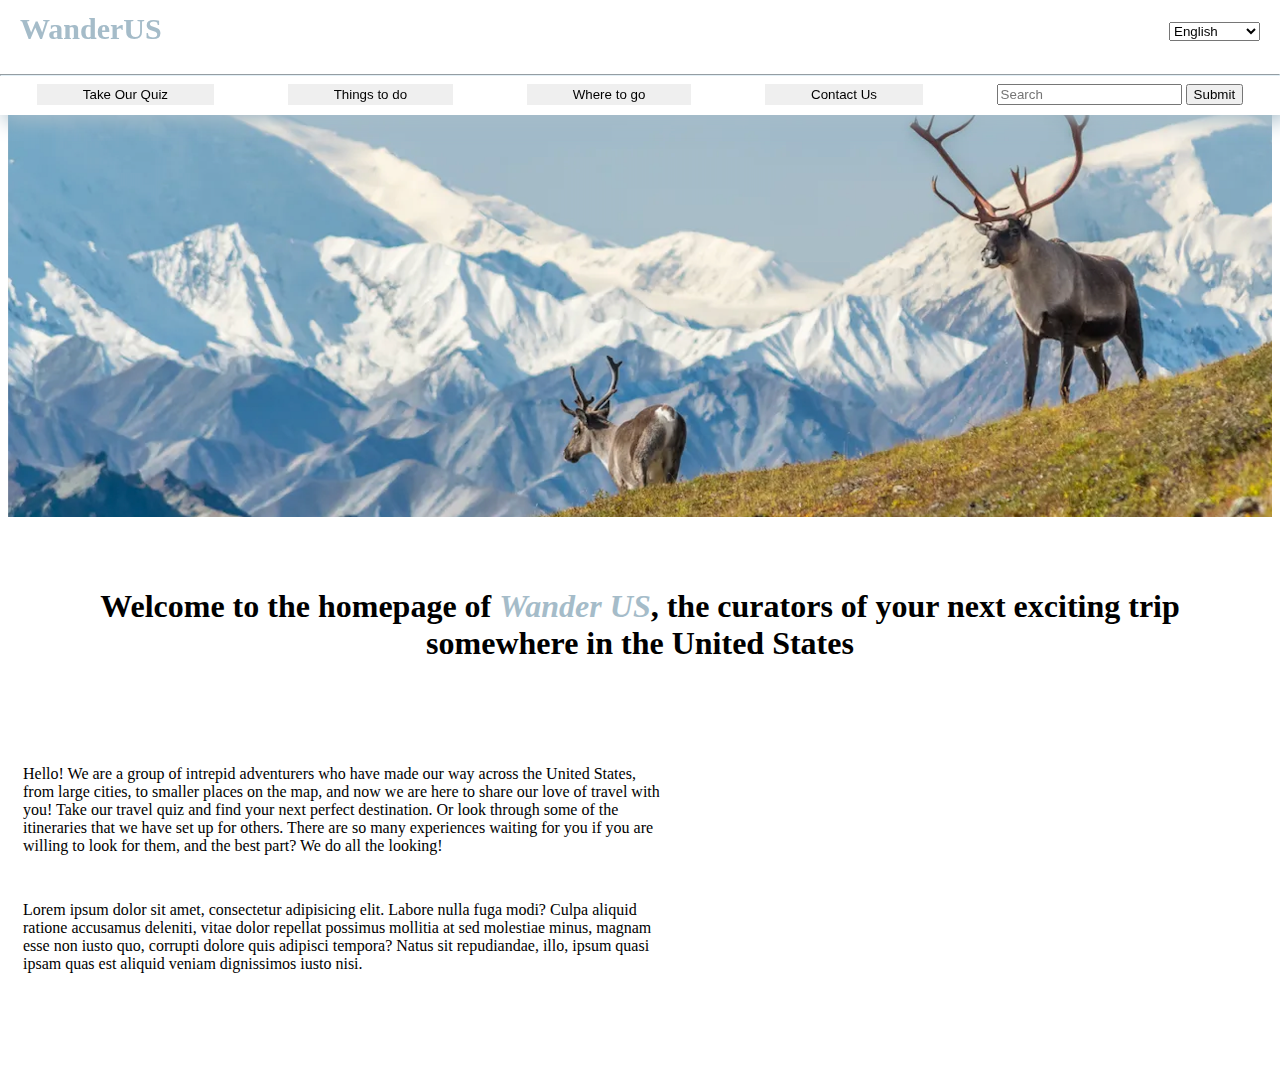
<file: pages/index.html>
<!DOCTYPE html>
<html lang="en">
  <head>
    <meta charset="UTF-8" />
    <meta name="viewport" content="width=device-width, initial-scale=1.0" />
    <title>Home Page</title>
    <link rel="stylesheet" href="../styles/index.css" />
    <style>
      .top-navigation-bar > h1 {
        color: #a5bcc9;
        font-size: 30px;
      }
    </style>
  </head>
  <body>
    <div class="main-container">
      <div class="navigation-bars">
        <div class="top-navigation-bar">
          <h1 style="padding-left: 20px">WanderUS</h1>
          <form class="languages" action="#">
            <label for="languages"></label>
            <select
              name="languages"
              id="language-options"
              placeholder="English"
            >
              <option value="English">English</option>
              <option value="Spanish">Español</option>
              <option value="French">Français</option>
              <option value="German">Deutsch</option>
              <option value="Italian">Italiano</option>
              <option value="Portuguese">Portuguese</option>
            </select>
          </form>
        </div>
        <hr />
        <div class="second-top-nav-bar">
          <button>
            <a
              style="
                color: black;
                text-decoration: none;
                padding: 2px 40px 2px 40px;
                flex-wrap: nowrap;
              "
              href="#"
              >Take Our Quiz</a
            >
          </button>
          <button>
            <a
              style="
                color: black;
                text-decoration: none;
                padding: 2px 40px 2px 40px;
                flex-wrap: nowrap;
              "
              href="../pages/page-two.html"
              >Things to do</a
            >
          </button>
          <button>
            <a
              style="
                color: black;
                text-decoration: none;
                padding: 2px 40px 2px 40px;
              "
              href="#"
              >Where to go</a
            >
          </button>
          <button>
            <a
              style="
                color: black;
                text-decoration: none;
                padding: 2px 40px 2px 40px;
              "
              href="../pages/page-three.html"
              >Contact Us</a
            >
          </button>
          <div class="search-bar">
            <input type="search" placeholder="Search" />
            <input type="submit" />
          </div>
        </div>
      </div>
      <div>
        <img src="../images/Denali.png" alt="" />
      </div>
      <div class="Welcome">
        <h1>
          Welcome to the homepage of <em style="color: #a5bcc9">Wander US</em>,
          the curators of your next exciting trip somewhere in the United States
        </h1>
      </div>
      <div id="who-we-are">
        <div class="paragraphs">
          <p>
            Hello! We are a group of intrepid adventurers who have made our way
            across the United States, from large cities, to smaller places on
            the map, and now we are here to share our love of travel with you!
            Take our travel quiz and find your next perfect destination. Or look
            through some of the itineraries that we have set up for others.
            There are so many experiences waiting for you if you are willing to
            look for them, and the best part? We do all the looking!
          </p>
          <p>
            Lorem ipsum dolor sit amet, consectetur adipisicing elit. Labore
            nulla fuga modi? Culpa aliquid ratione accusamus deleniti, vitae
            dolor repellat possimus mollitia at sed molestiae minus, magnam esse
            non iusto quo, corrupti dolore quis adipisci tempora? Natus sit
            repudiandae, illo, ipsum quasi ipsam quas est aliquid veniam
            dignissimos iusto nisi.
          </p>
        </div>
        <div class="video">
          <iframe
            width="560"
            height="315"
            src="https://www.youtube.com/embed/q2_c2_WfJFg?si=MvjZGMsmpSQ2_gih"
            title="YouTube video player"
            frameborder="0"
            allow="accelerometer; autoplay; clipboard-write; encrypted-media; gyroscope; picture-in-picture; web-share"
            referrerpolicy="strict-origin-when-cross-origin"
            allowfullscreen
          ></iframe>
        </div>
      </div>
    </div>
  </body>
</html>
</file>
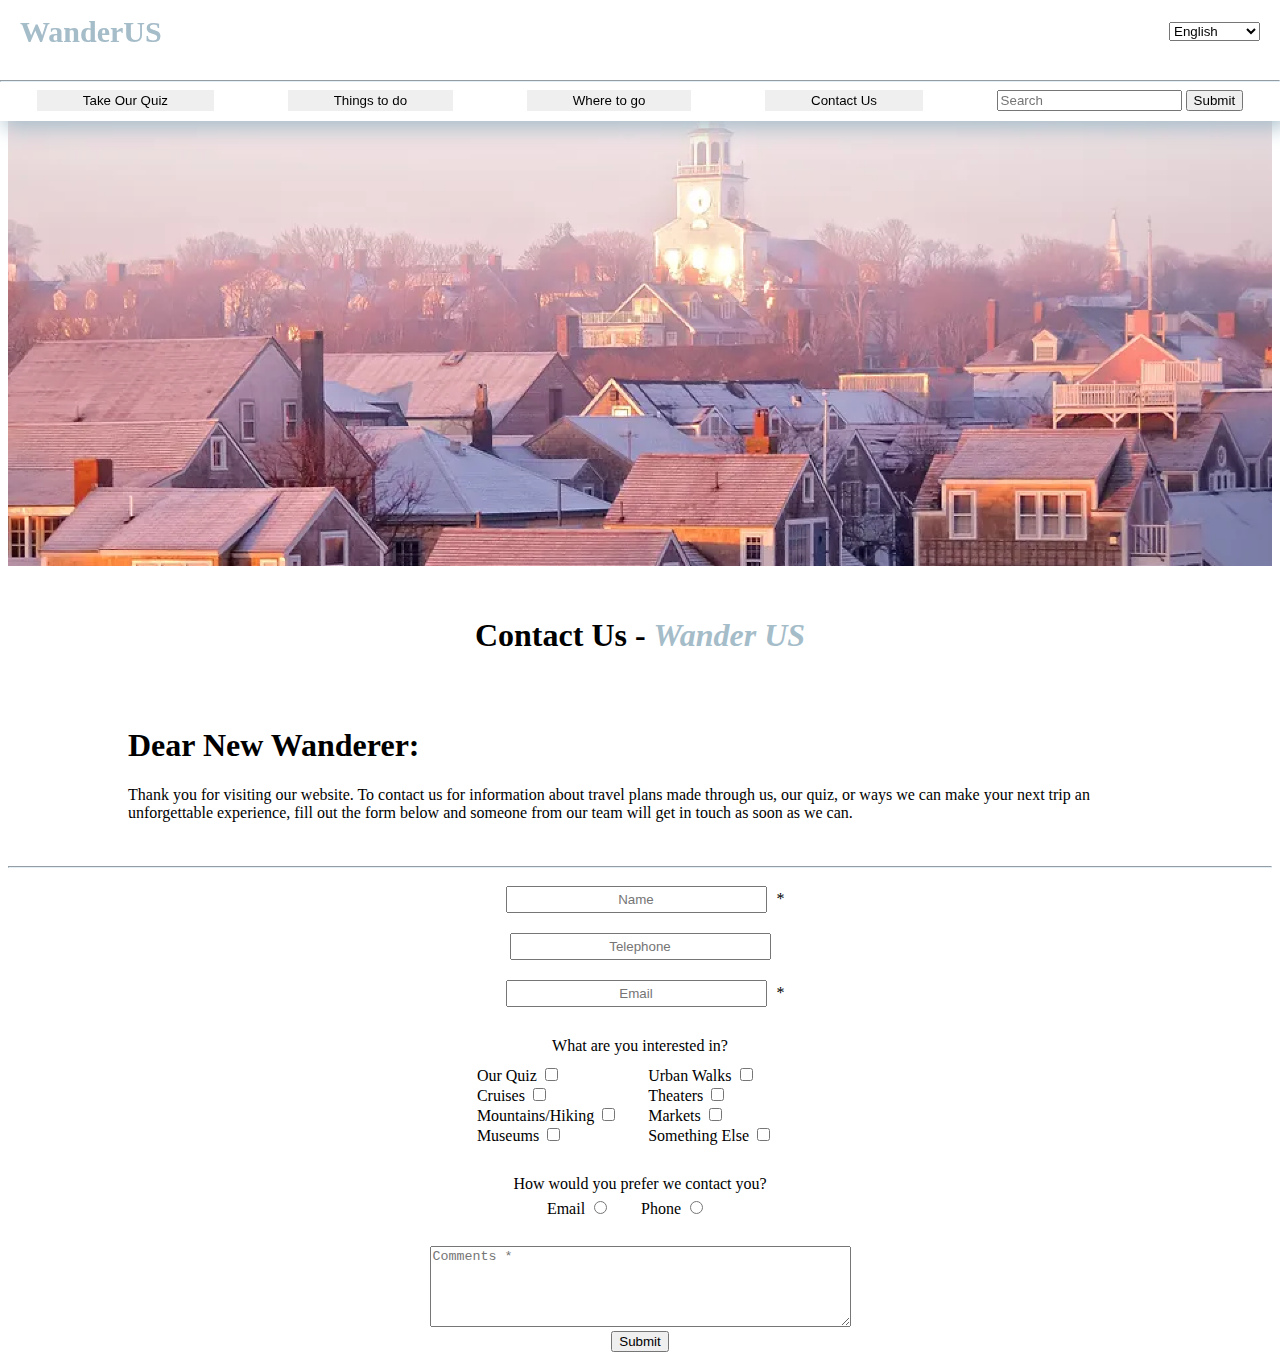
<file: pages/page-three.html>
<!DOCTYPE html>
<html lang="en">
  <head>
    <meta charset="UTF-8" />
    <meta name="viewport" content="width=device-width, initial-scale=1.0" />
    <title>Contact Us</title>
    <link rel="stylesheet" href="../styles/page-three.css" />
  </head>
  <body>
    <div class="main-container">
      <div class="navigation-bars">
        <div class="top-navigation-bar">
          <h1>
            <a
              style="
                color: #a5bcc9;
                font-size: 30px;
                text-decoration: none;
                padding-left: 20px;
              "
              href="../pages/index.html"
              >WanderUS
            </a>
          </h1>
          <form class="languages" action="#">
            <label for="languages"></label>
            <select
              name="languages"
              id="language-options"
              placeholder="English"
            >
              <option value="English">English</option>
              <option value="Spanish">Español</option>
              <option value="French">Français</option>
              <option value="German">Deutsch</option>
              <option value="Italian">Italiano</option>
              <option value="Portuguese">Portuguese</option>
            </select>
          </form>
        </div>
        <hr />
        <div class="second-top-nav-bar">
          <button>
            <a
              style="
                color: black;
                text-decoration: none;
                padding: 2px 40px 2px 40px;
                flex-wrap: nowrap;
              "
              href="#"
              >Take Our Quiz</a
            >
          </button>
          <button>
            <a
              style="
                color: black;
                text-decoration: none;
                padding: 2px 40px 2px 40px;
                flex-wrap: nowrap;
              "
              href="../pages/page-two.html"
              >Things to do</a
            >
          </button>
          <button>
            <a
              style="
                color: black;
                text-decoration: none;
                padding: 2px 40px 2px 40px;
              "
              href="#"
              >Where to go</a
            >
          </button>
          <button>
            <a
              style="
                color: black;
                text-decoration: none;
                padding: 2px 40px 2px 40px;
              "
              href="../pages/page-three.html"
              >Contact Us</a
            >
          </button>
          <div class="search-bar">
            <input type="search" placeholder="Search" />
            <input type="submit" />
          </div>
        </div>
      </div>
      <div class="nantucket">
        <img
          src="../images/nantucket.png"
          alt="Sunrise over Nantucket Island"
        />
      </div>
      <div class="contact">
        <h1>Contact Us - <em style="color: #a5bcc9">Wander US</em></h1>
      </div>
      <div class="dear-wanderer">
        <h1>Dear New Wanderer:</h1>
        <p>
          Thank you for visiting our website. To contact us for information
          about travel plans made through us, our quiz, or ways we can make your
          next trip an unforgettable experience, fill out the form below and
          someone from our team will get in touch as soon as we can.
        </p>
      </div>
      <hr />
      <div class="contact-form">
        <form action="#">
          <input type="text" class="name" placeholder="Name" required />*
          <br />
          <input type="tel" class="phone" placeholder="Telephone" />
          <br />
          <input type="email" class="email" placeholder="Email" required />*
          <br />
          <fieldset class="checkboxes">
            <legend>What are you interested in?</legend>
            <div class="left-checkboxes">
              <label for="checkbox"
                >Our Quiz
                <input type="checkbox" name="checkbox" id="checkbox" />
              </label>
              <br />
              <label for="checkbox"
                >Cruises
                <input type="checkbox" name="checkbox2" id="checkbox2" />
              </label>
              <br />
              <label for="checkbox"
                >Mountains/Hiking
                <input type="checkbox" name="checkbox3" id="checkbox3" />
              </label>
              <br />
              <label for="checkbox"
                >Museums
                <input type="checkbox" name="checkbox4" id="checkbox4" />
              </label>
              <br />
            </div>
            <div class="right-checkboxes">
              <label for="checkbox"
                >Urban Walks
                <input type="checkbox" name="checkbox5" id="checkbox5" />
              </label>
              <br />
              <label for="checkbox"
                >Theaters
                <input type="checkbox" name="checkbox6" id="checkbox6" />
              </label>
              <br />
              <label for="checkbox"
                >Markets
                <input type="checkbox" name="checkbox7" id="checkbox7" />
              </label>
              <br />
              <label for="checkbox"
                >Something Else
                <input type="checkbox" name="checkbox8" id="checkbox8" />
              </label>
            </div>
          </fieldset>
          <fieldset class="radio">
            <legend>How would you prefer we contact you?</legend>
            <label for="radio">
              Email <input type="radio" name="radio" id="radio" />
            </label>
            <label for="radio">
              Phone <input type="radio" name="radio2" id="radio2" />
            </label>
          </fieldset>
          <br />
          <textarea
            rows="5"
            cols="50"
            placeholder="Comments *"
            required
          ></textarea>
          <br />
          <input type="submit" />
        </form>
      </div>
    </div>
  </body>
</html>
</file>
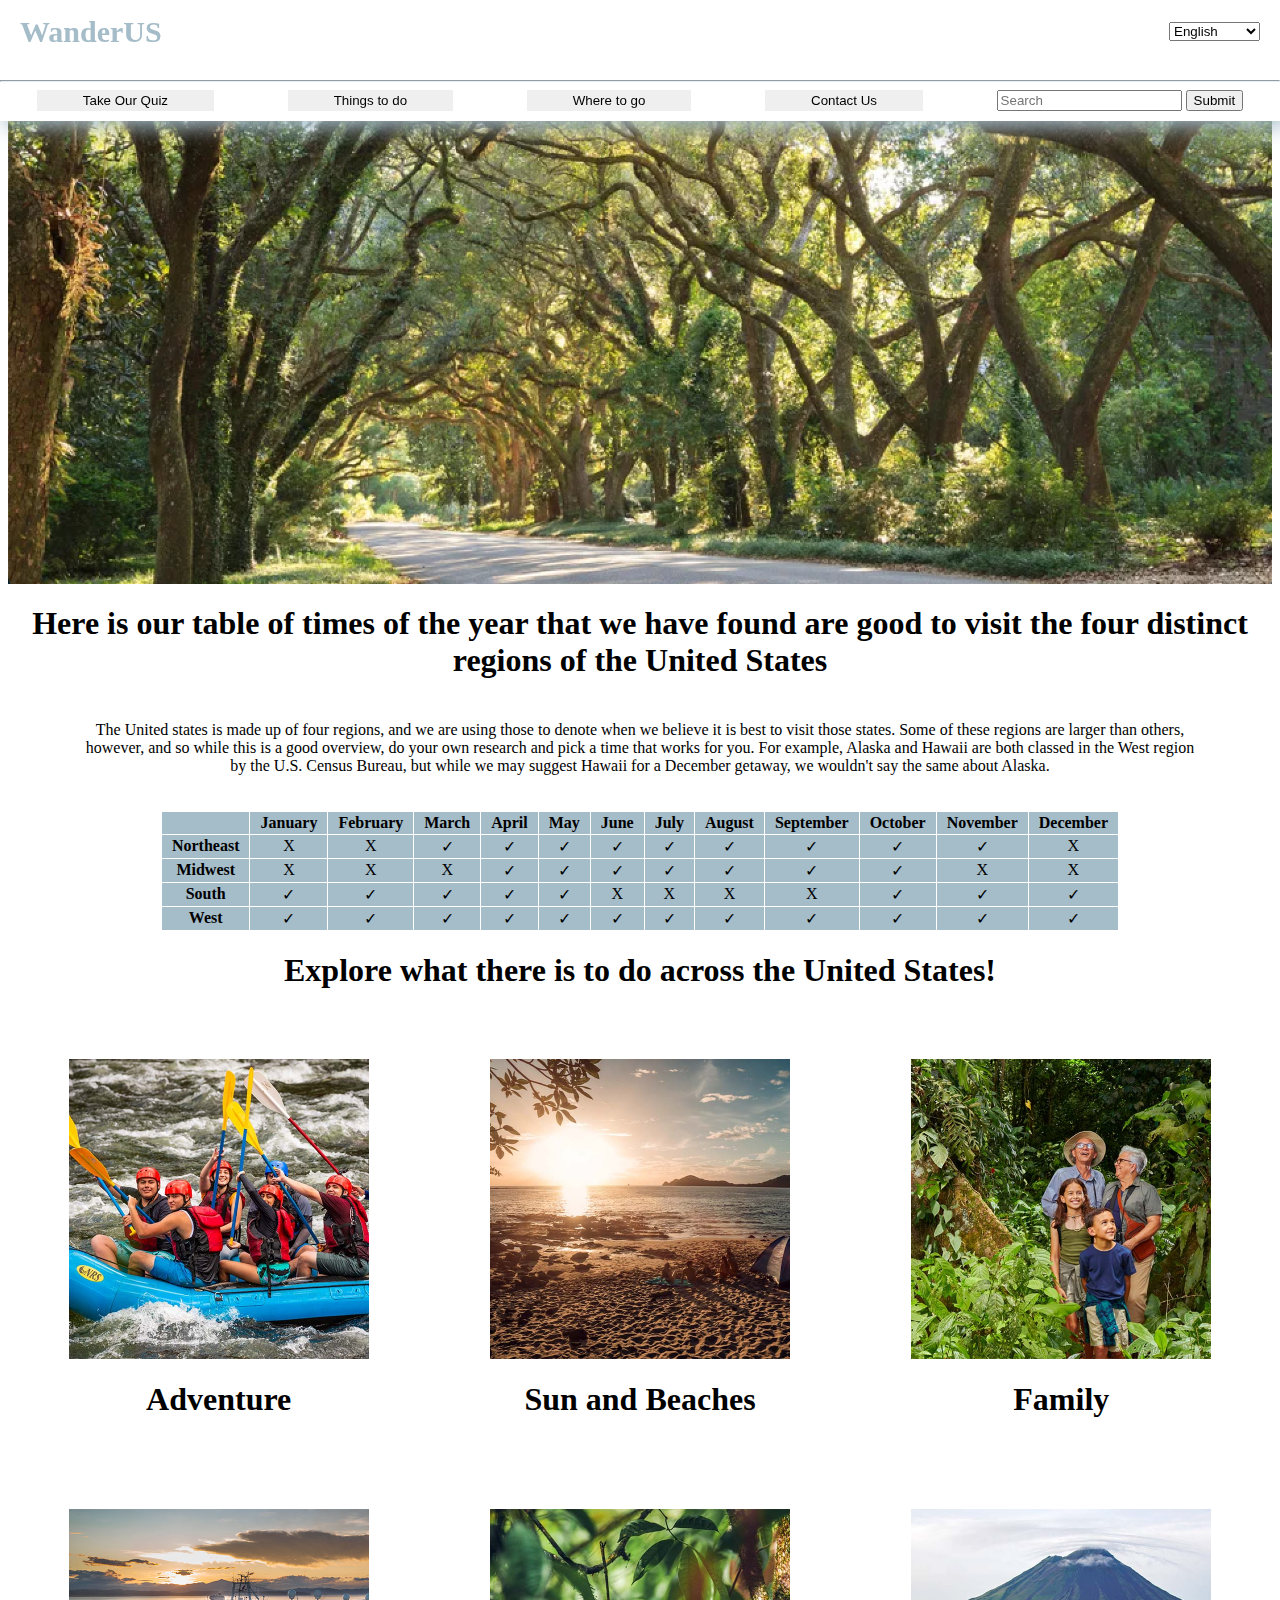
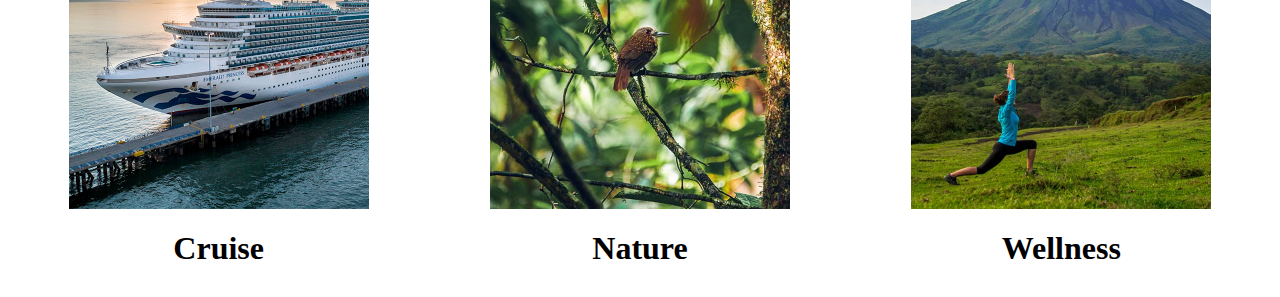
<file: pages/page-two.html>
<!DOCTYPE html>
<html lang="en">
  <head>
    <meta charset="UTF-8" />
    <meta name="viewport" content="width=device-width, initial-scale=1.0" />
    <title>Things to do</title>
    <link rel="stylesheet" href="../styles/page-two.css" />
  </head>
  <body>
    <div class="main-container">
      <div class="navigation-bars">
        <div class="top-navigation-bar">
          <h1>
            <a
              style="
                color: #a5bcc9;
                font-size: 30px;
                text-decoration: none;
                padding-left: 20px;
              "
              href="../pages/index.html"
              >WanderUS
            </a>
          </h1>
          <form class="languages" action="#">
            <label for="languages"></label>
            <select
              name="languages"
              id="language-options"
              placeholder="English"
            >
              <option value="English">English</option>
              <option value="Spanish">Español</option>
              <option value="French">Français</option>
              <option value="German">Deutsch</option>
              <option value="Italian">Italiano</option>
              <option value="Portuguese">Portuguese</option>
            </select>
          </form>
        </div>
        <hr />
        <div class="second-top-nav-bar">
          <button>
            <a
              style="
                color: black;
                text-decoration: none;
                padding: 2px 40px 2px 40px;
                flex-wrap: nowrap;
              "
              href="#"
              >Take Our Quiz</a
            >
          </button>
          <button>
            <a
              style="
                color: black;
                text-decoration: none;
                padding: 2px 40px 2px 40px;
                flex-wrap: nowrap;
              "
              href="../pages/page-two.html"
              >Things to do</a
            >
          </button>
          <button>
            <a
              style="
                color: black;
                text-decoration: none;
                padding: 2px 40px 2px 40px;
              "
              href="#"
              >Where to go</a
            >
          </button>
          <button>
            <a
              style="
                color: black;
                text-decoration: none;
                padding: 2px 40px 2px 40px;
              "
              href="../pages/page-three.html"
              >Contact Us</a
            >
          </button>
          <div class="search-bar">
            <input type="search" placeholder="Search" />
            <input type="submit" />
          </div>
        </div>
      </div>
      <div id="spanish-moss">
        <img src="../images/Spanish-moss.png" alt="Spanish Moss" />
      </div>
      <div class="table">
        <h1>
          Here is our table of times of the year that we have found are good to
          visit the four distinct regions of the United States
        </h1>
        <p>
          The United states is made up of four regions, and we are using those
          to denote when we believe it is best to visit those states. Some of
          these regions are larger than others, however, and so while this is a
          good overview, do your own research and pick a time that works for
          you. For example, Alaska and Hawaii are both classed in the West
          region by the U.S. Census Bureau, but while we may suggest Hawaii for
          a December getaway, we wouldn't say the same about Alaska.
        </p>
        <table class="weather-table">
          <thead>
            <tr>
              <th></th>
              <th>January</th>
              <th>February</th>
              <th>March</th>
              <th>April</th>
              <th>May</th>
              <th>June</th>
              <th>July</th>
              <th>August</th>
              <th>September</th>
              <th>October</th>
              <th>November</th>
              <th>December</th>
            </tr>
          </thead>
          <tbody>
            <tr>
              <td><strong>Northeast</strong></td>
              <td>X</td>
              <td>X</td>
              <td>✓</td>
              <td>✓</td>
              <td>✓</td>
              <td>✓</td>
              <td>✓</td>
              <td>✓</td>
              <td>✓</td>
              <td>✓</td>
              <td>✓</td>
              <td>X</td>
            </tr>
            <tr>
              <td><strong>Midwest</strong></td>
              <td>X</td>
              <td>X</td>
              <td>X</td>
              <td>✓</td>
              <td>✓</td>
              <td>✓</td>
              <td>✓</td>
              <td>✓</td>
              <td>✓</td>
              <td>✓</td>
              <td>X</td>
              <td>X</td>
            </tr>
            <tr>
              <td><strong>South</strong></td>
              <td>✓</td>
              <td>✓</td>
              <td>✓</td>
              <td>✓</td>
              <td>✓</td>
              <td>X</td>
              <td>X</td>
              <td>X</td>
              <td>X</td>
              <td>✓</td>
              <td>✓</td>
              <td>✓</td>
            </tr>
            <tr>
              <td><strong>West</strong></td>
              <td>✓</td>
              <td>✓</td>
              <td>✓</td>
              <td>✓</td>
              <td>✓</td>
              <td>✓</td>
              <td>✓</td>
              <td>✓</td>
              <td>✓</td>
              <td>✓</td>
              <td>✓</td>
              <td>✓</td>
            </tr>
          </tbody>
        </table>
      </div>
      <div class="things-to-do">
        <h1>Explore what there is to do across the United States!</h1>
        <div id="top-3">
          <div class="adventure">
            <img src="../images/Grid-Adventure.jpg" alt="adventure kayaking" />
            <h1>Adventure</h1>
          </div>
          <div class="beach">
            <img src="../images/beach-grid.jpg" alt="beaches" />
            <h1>Sun and Beaches</h1>
          </div>
          <div class="family">
            <img src="../images/family-travel.jpg" alt="family" />
            <h1>Family</h1>
          </div>
        </div>
        <div class="bottom-3">
          <div class="cruise">
            <img src="../images/cruise-grid.jpg" alt="cruise" />
            <h1>Cruise</h1>
          </div>
          <div class="birds">
            <img src="../images/birdwatching-grid.jpg" alt="beaches" />
            <h1>Nature</h1>
          </div>
          <div class="wellness">
            <img src="../images/Grid-Wellness.jpg" alt="wellness" />
            <h1>Wellness</h1>
          </div>
        </div>
      </div>
    </div>
  </body>
</html>
</file>
<file: styles/index.css>
/* body {
  margin-left: 0;
} */

.navigation-bars {
  position: fixed;
  top: 0;
  width: 100%;
  background-color: white;
  box-shadow: 5px 5px 20px 1px #a5bcc9;
  margin: -8px;
}

.top-navigation-bar {
  display: flex;
  justify-content: space-between;
  margin-right: 20px;
}

.languages {
  margin-top: 30px;
}

hr {
  border-color: #e2eff6;
}

.second-top-nav-bar {
  display: flex;
  justify-content: space-around;
  padding-bottom: 10px;
}

img {
  padding-top: 100px;
  max-width: 100%;
  display: block;
}

button {
  border: none;
  text-align: center;
  white-space: nowrap;
}

.Welcome {
  text-align: center;
  padding: 50px;
}

#who-we-are {
  display: flex;
}

p,
iframe {
  padding: 15px;
}
</file>
<file: styles/page-three.css>
/* body {
  margin-left: 0;
} */

.navigation-bars {
  position: fixed;
  top: 0;
  width: 100%;
  background-color: white;
  box-shadow: 5px 5px 20px 1px #a5bcc9;
  margin: -8px;
}

.top-navigation-bar {
  display: flex;
  justify-content: space-between;
  margin-right: 20px;
}

.languages {
  margin-top: 30px;
}

hr {
  border-color: #e2eff6;
}

.second-top-nav-bar {
  display: flex;
  justify-content: space-around;
  padding-bottom: 10px;
}

button {
  border: none;
  text-align: center;
  white-space: nowrap;
}

img {
  max-width: 100%;
  display: block;
  padding-top: 100px;
}

.contact {
  text-align: center;
  padding: 30px;
}

.dear-wanderer {
  padding: 0px 120px 20px 120px;
}

.contact-form {
  text-align: center;
}

.name,
.phone,
.email {
  margin: 10px;
  padding: 4px 40px;
  text-align: center;
}

.checkboxes {
  border: none;
  display: flex;
  justify-content: center;
  margin: 20px;
  padding: 10px;
}

.left-checkboxes,
.right-checkboxes {
  text-align: left;
  margin-right: 30px;
}

.radio {
  border: none;
}

#radio,
#radio2 {
  margin-right: 30px;
}
</file>
<file: styles/page-two.css>
/* body {
  margin-left: 0;
} */

.navigation-bars {
  position: fixed;
  top: 0;
  width: 100%;
  background-color: white;
  box-shadow: 5px 5px 20px 1px #a5bcc9;
  margin: -8px;
}

.top-navigation-bar {
  display: flex;
  justify-content: space-between;
  margin-right: 20px;
}

.languages {
  margin-top: 30px;
}

hr {
  border-color: #e2eff6;
}

.second-top-nav-bar {
  display: flex;
  justify-content: space-around;
  padding-bottom: 10px;
}

button {
  border: none;
  text-align: center;
  white-space: nowrap;
}

img {
  max-width: 100%;
  display: block;
  padding-top: 100px;
}

div > h1 {
  text-align: center;
}

p {
  text-align: center;
  padding: 20px;
  margin-left: 50px;
  margin-right: 50px;
}

table,
th,
td {
  margin-left: auto;
  margin-right: auto;
  border: 1px solid white;
  border-collapse: collapse;
  padding: 2px 10px;
  text-align: center;
}
th,
td {
  background-color: #a5bcc9;
}

#top-3 {
  display: flex;
  justify-content: space-around;
  margin-top: 30px;
}

.adventure > img {
  height: 300px;
  margin-top: 20px;
  padding-top: 20px;
}

.adventure > h1 {
  background-color: white;
  transition-property: background-color;
  transition-duration: 5s;
}

.adventure > h1:hover {
  background-color: #a5bcc9;
}

.beach > img {
  height: 300px;
  margin-top: 20px;
  padding-top: 20px;
}

.family > img {
  height: 300px;
  margin-top: 20px;
  padding-top: 20px;
}

.bottom-3 {
  display: flex;
  justify-content: space-around;
  margin-top: 30px;
}

.cruise > img {
  height: 300px;
  margin-top: 20px;
  padding-top: 20px;
}

.birds > img {
  height: 300px;
  margin-top: 20px;
  padding-top: 20px;
}

.wellness > img {
  height: 300px;
  margin-top: 20px;
  padding-top: 20px;
}

.wellness > h1 {
  transition-duration: 5s;
}

.wellness > h1:hover {
  transform: rotate(360deg);
}
</file>
